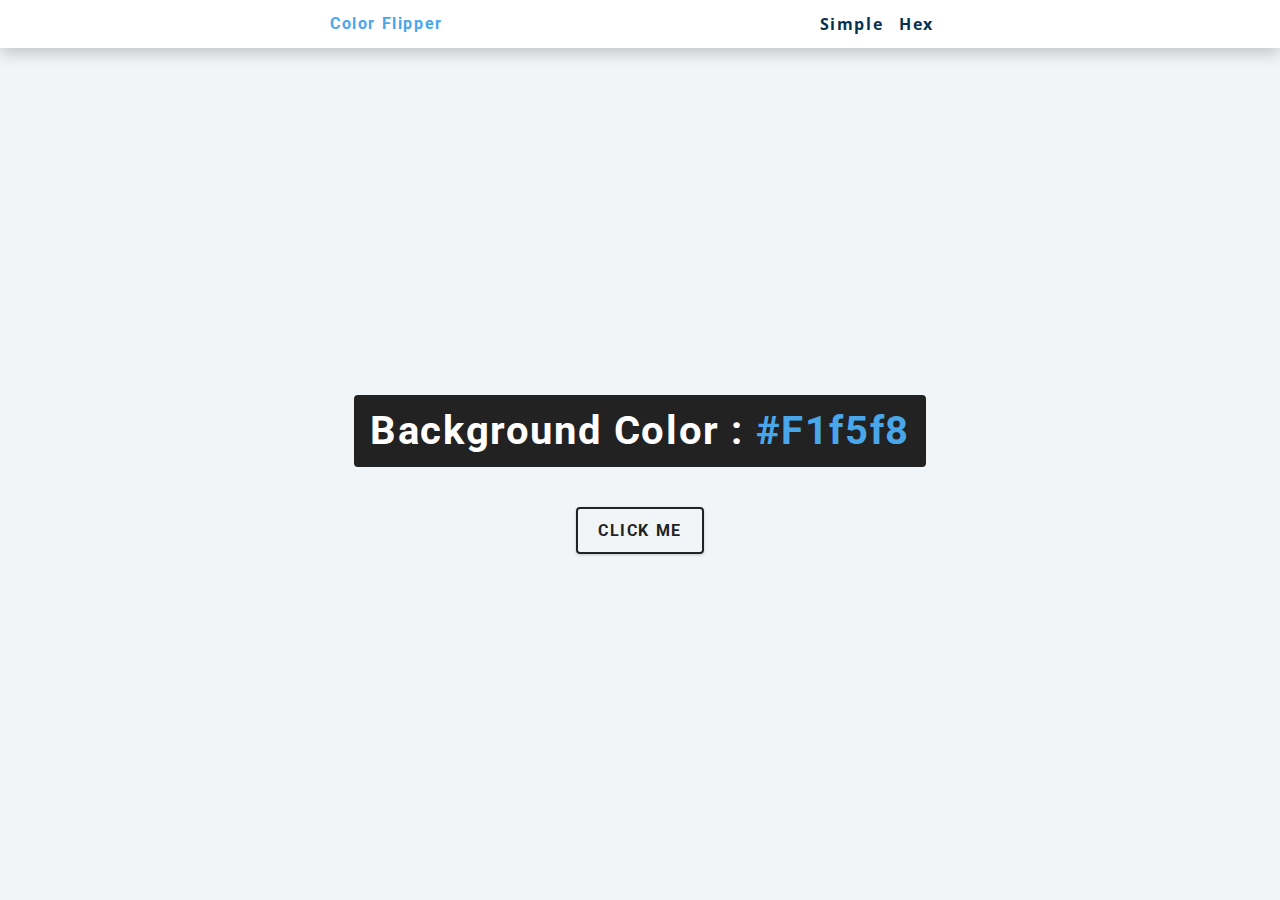
<file: 1-color_flipper/index.html>
<!DOCTYPE html>
<html lang="en">
  <head>
    <meta charset="UTF-8" />
    <meta name="viewport" content="width=device-width, initial-scale=1.0" />
    <title>Color Flipper || Simple</title>

    <!-- styles -->
    <link rel="stylesheet" href="styles.css" />
  </head>
  <body>
    <nav>
      <div class="nav-center">
        <h4>color flipper</h4>
        <ul class="nav-links">
          <li>
            <a href="index.html">simple</a>
          </li>
          <li>
            <a href="hex.html">hex</a>
          </li>
        </ul>
      </div>
    </nav>

    <main>
      <div class="container">
        <h2>
          background color :
          <span class="color"> #f1f5f8 </span>
        </h2>
        <button class="btn btn-hero" id="btn">click me</button>
      </div>
    </main>
    <!-- javascript -->
    <script src="app.js"></script>
  </body>
</html>
</file>
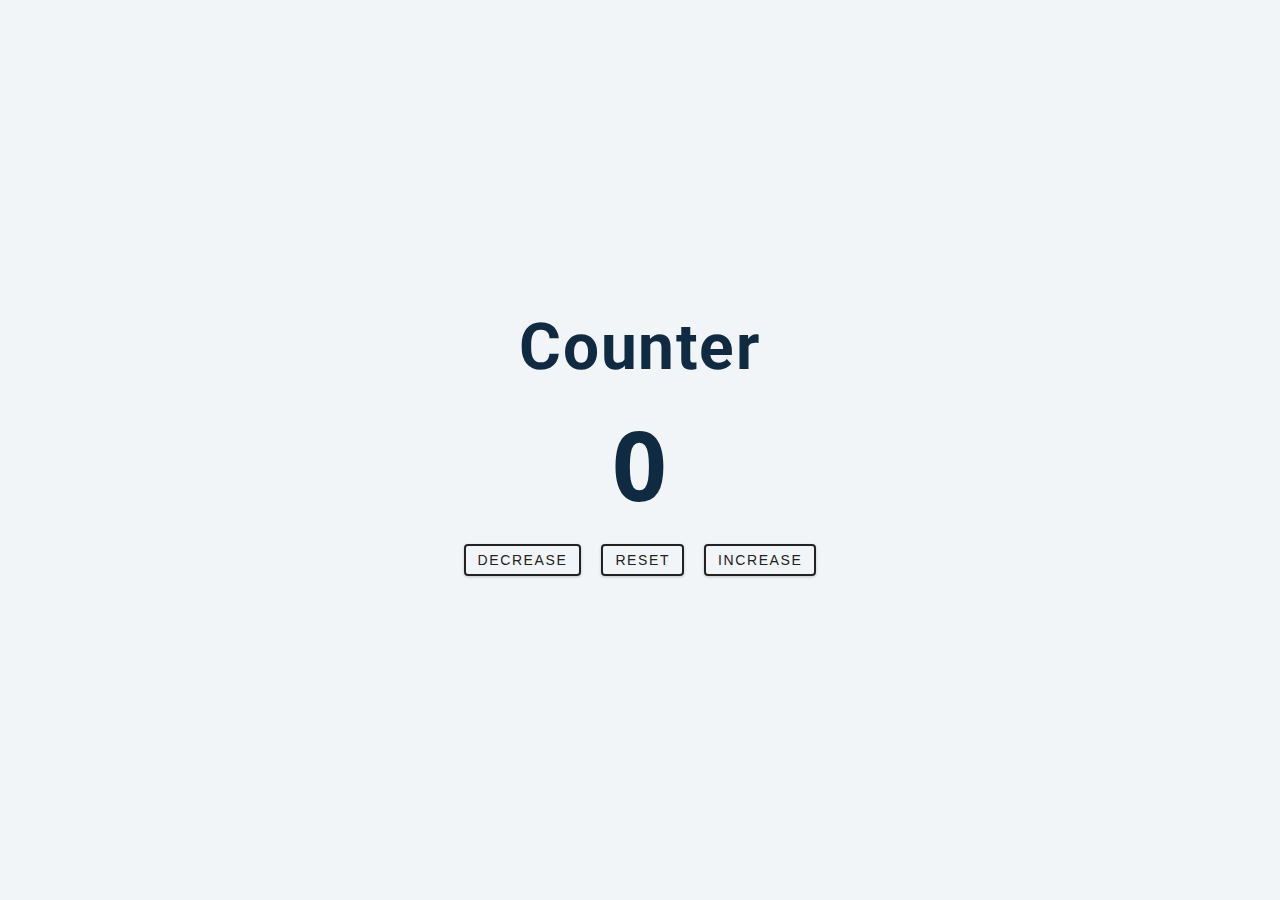
<file: 2-counter/index.html>
<!DOCTYPE html>
<html lang="en">
  <head>
    <meta charset="UTF-8" />
    <meta name="viewport" content="width=device-width, initial-scale=1.0" />
    <title>Counter</title>

    <!-- styles -->
    <link rel="stylesheet" href="styles.css" />
  </head>
  <body>
    <main>
      <div class="container">
        <h1>counter</h1>
        <span id="value">0</span>
        <div class="button-container">
          <button class="btn decrease">decrease</button>
          <button class="btn reset">reset</button>
          <button class="btn increase">increase</button>
        </div>
      </div>
    </main>
    <!-- javascript -->
    <script src="app.js"></script>
  </body>
</html>
</file>
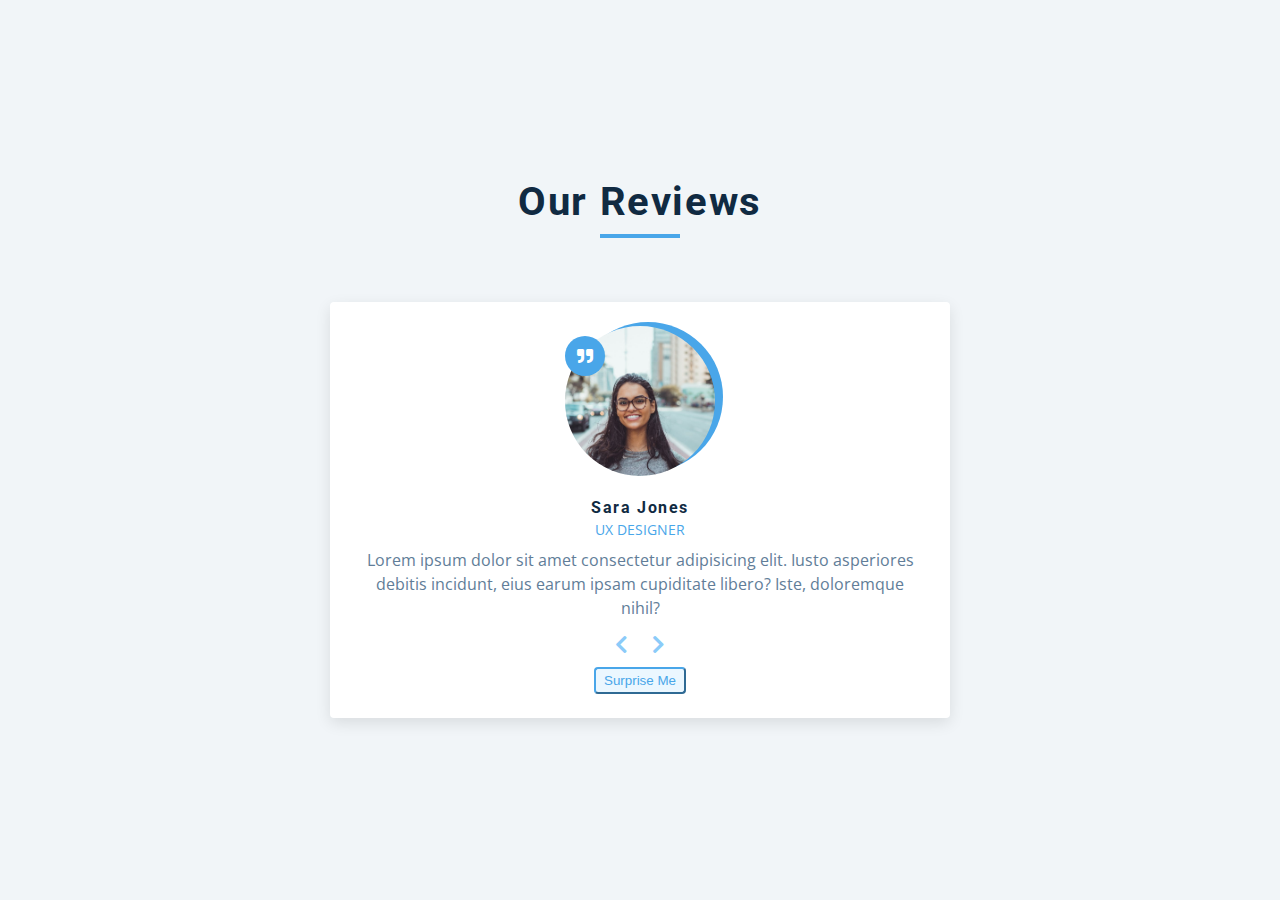
<file: 3-reviews/index.html>
<!DOCTYPE html>
<html lang="en">
  <head>
    <meta charset="UTF-8" />
    <meta name="viewport" content="width=device-width, initial-scale=1.0" />
    <title>Starter</title>
    <!-- font-awesome -->
    <link
      rel="stylesheet"
      href="https://cdnjs.cloudflare.com/ajax/libs/font-awesome/5.14.0/css/all.min.css"
    />

    <!-- styles -->
    <link rel="stylesheet" href="styles.css" />
  </head>
  <body>
    <main>
      <section class="container">
        <!-- title -->
        <div class="title">
          <h2>our reviews</h2>
          <div class="underline"></div>
        </div>
        <!-- review -->
        <article class="review">
          <div class="img-container">
            <img src="person-1.jpeg" id="person-img" alt="" />
          </div>
          <h4 id="author">sara jones</h4>
          <p id="job">ux designer</p>
          <p id="info">
            Lorem ipsum dolor sit amet consectetur adipisicing elit. Iusto
            asperiores debitis incidunt, eius earum ipsam cupiditate libero?
            Iste, doloremque nihil?
          </p>
          <!-- prev next buttons-->
          <div class="button-container">
            <button class="prev-btn">
              <i class="fas fa-chevron-left"></i>
            </button>
            <button class="next-btn">
              <i class="fas fa-chevron-right"></i>
            </button>
          </div>
          <!-- random button -->
          <button class="random-btn">surprise me</button>
        </article>
      </section>
    </main>
    <!-- javascript -->
    <script src="app.js"></script>
  </body>
</html>
</file>
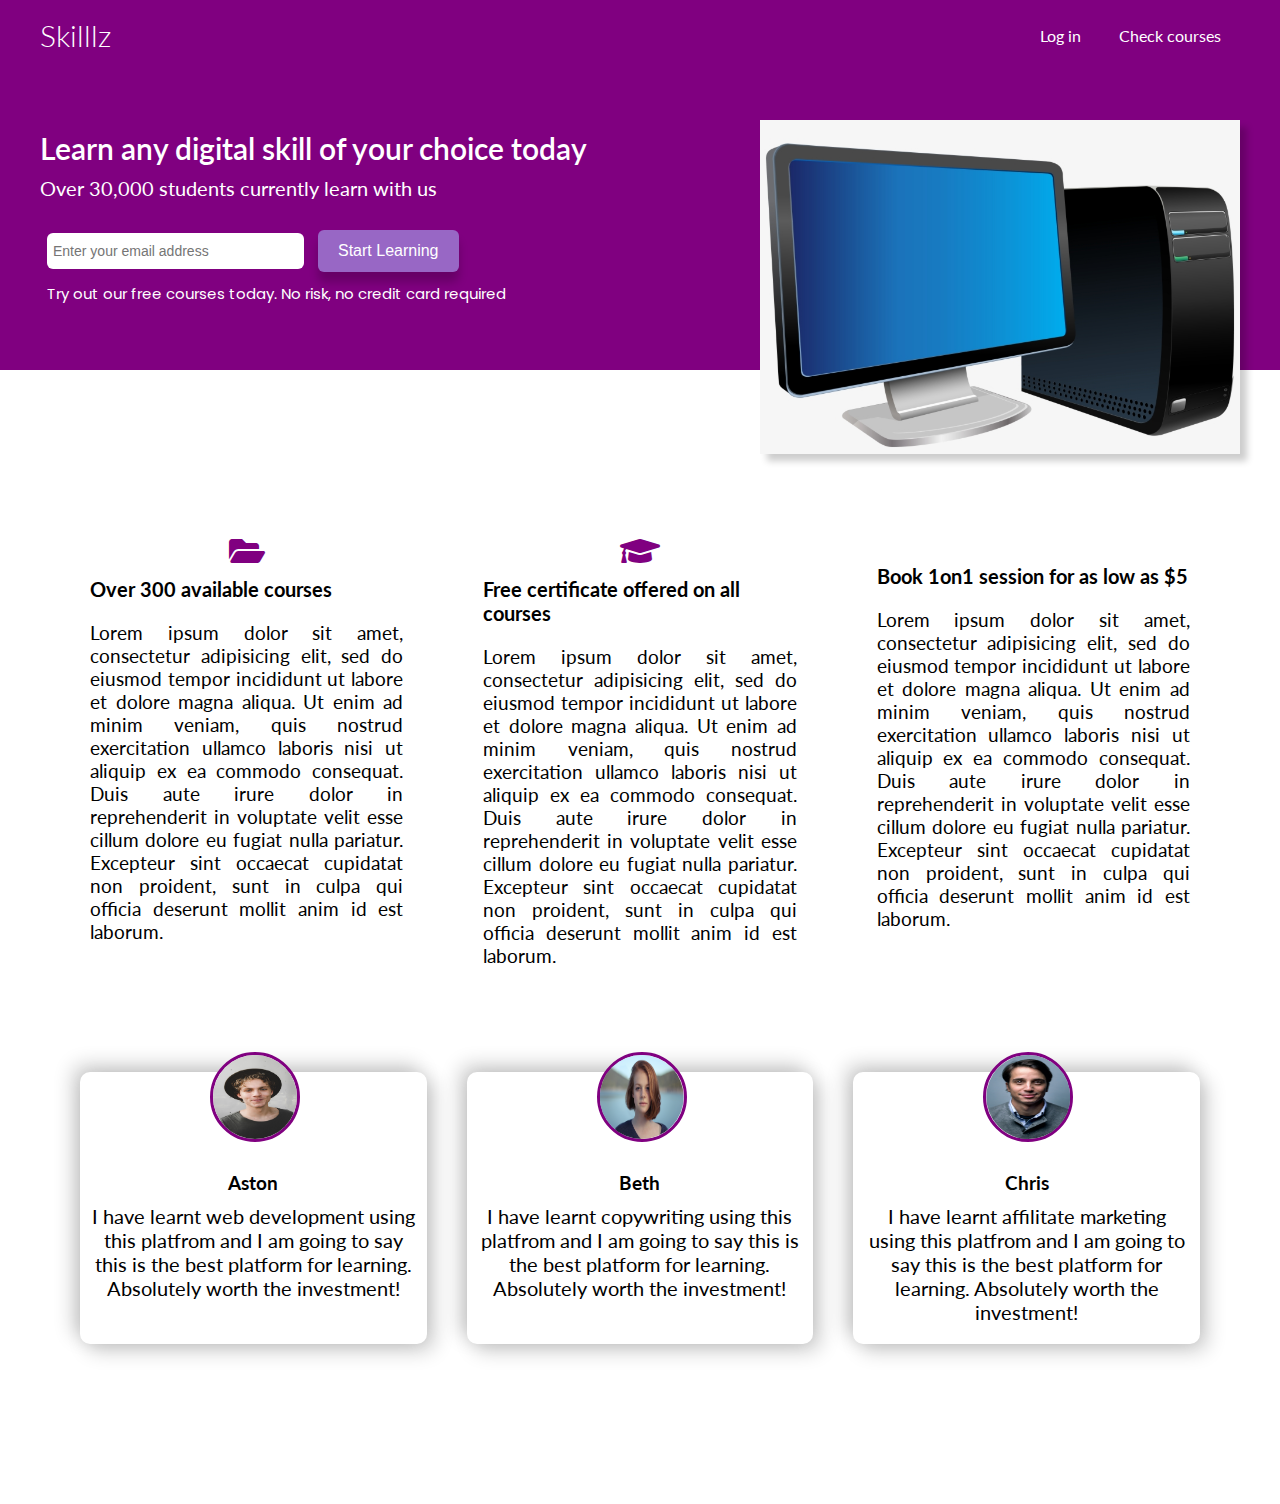
<file: 5-LandingPage_Grid_Flexbox/index.html>
<!DOCTYPE html>
<html lang="en">
  <head>
    <meta charset="UTF-8" />
    <meta name="viewport" content="width=device-width, initial-scale=1.0" />
    <meta http-equiv="X-UA-Compatible" content="ie=edge" />
    <title>Skilllz || Learn today</title>
    <link rel="stylesheet" href="./styles.css" />
    <link
      rel="stylesheet"
      href="https://cdnjs.cloudflare.com/ajax/libs/font-awesome/5.15.4/css/all.min.css"
      integrity="sha512-1ycn6IcaQQ40/MKBW2W4Rhis/DbILU74C1vSrLJxCq57o941Ym01SwNsOMqvEBFlcgUa6xLiPY/NS5R+E6ztJQ=="
      crossorigin="anonymous"
      referrerpolicy="no-referrer"
    />
  </head>
  <body>
    <!-- START NAVBAR -->
    <div class="navbar">
      <div class="container flex">
        <h1 class="logo">Skilllz</h1>
        <nav>
          <ul>
            <li class="nav"><a class="outline" href="">Log in</a></li>
            <li class="nav"><a href="" class="outline">Check courses</a></li>
          </ul>
        </nav>
      </div>
    </div>
    <!-- END NAVBAR -->

    <!-- START SHOWCASE -->
    <section class="showcase">
      <div class="container">
        <div class="grid">
          <div class="grid-item-1">
            <div class="showcase-text">
              <h1>Learn any digital skill of your choice today</h1>
              <p class="supporting-text">
                Over 30,000 students currently learn with us
              </p>
            </div>
            <div class="showcase-form">
              <form action="">
                <input type="email" placeholder="Enter your email address" />
                <input type="submit" class="btn" value="Start Learning" />
              </form>
              <p class="little-info">
                Try out our free courses today. No risk, no credit card required
              </p>
            </div>
          </div>

          <div class="grid-item-2">
            <div class="image">
              <img src="./images/transparent.png" alt="" />
            </div>
          </div>
        </div>
      </div>
    </section>
    <!-- END SHOWCASE -->

    <!-- START LOWER PAGE -->
    <div class="lower-container container">
      <section class="stats">
        <div class="flex">
          <div class="stat">
            <i class="fa fa-folder-open fa-2x" aria-hidden="true"></i>
            <h3 class="title">Over 300 available courses</h3>
            <p class="text">
              Lorem ipsum dolor sit amet, consectetur adipisicing elit, sed do
              eiusmod tempor incididunt ut labore et dolore magna aliqua. Ut
              enim ad minim veniam, quis nostrud exercitation ullamco laboris
              nisi ut aliquip ex ea commodo consequat. Duis aute irure dolor in
              reprehenderit in voluptate velit esse cillum dolore eu fugiat
              nulla pariatur. Excepteur sint occaecat cupidatat non proident,
              sunt in culpa qui officia deserunt mollit anim id est laborum.
            </p>
          </div>
          <div class="stat">
            <i class="fa fa-graduation-cap fa-2x" aria-hidden="true"></i>
            <h3 class="title">Free certificate offered on all courses</h3>
            <p class="text">
              Lorem ipsum dolor sit amet, consectetur adipisicing elit, sed do
              eiusmod tempor incididunt ut labore et dolore magna aliqua. Ut
              enim ad minim veniam, quis nostrud exercitation ullamco laboris
              nisi ut aliquip ex ea commodo consequat. Duis aute irure dolor in
              reprehenderit in voluptate velit esse cillum dolore eu fugiat
              nulla pariatur. Excepteur sint occaecat cupidatat non proident,
              sunt in culpa qui officia deserunt mollit anim id est laborum.
            </p>
          </div>
          <div class="stat">
            <i class="fa fa-credit-card-alt fa-2x" aria-hidden="true"></i>
            <h3 class="title">Book 1on1 session for as low as $5</h3>
            <p class="text">
              Lorem ipsum dolor sit amet, consectetur adipisicing elit, sed do
              eiusmod tempor incididunt ut labore et dolore magna aliqua. Ut
              enim ad minim veniam, quis nostrud exercitation ullamco laboris
              nisi ut aliquip ex ea commodo consequat. Duis aute irure dolor in
              reprehenderit in voluptate velit esse cillum dolore eu fugiat
              nulla pariatur. Excepteur sint occaecat cupidatat non proident,
              sunt in culpa qui officia deserunt mollit anim id est laborum.
            </p>
          </div>
        </div>
      </section>
      <!-- END LOWER PAGE -->

      <!-- START TESTIMONIALS -->
      <section class="testimonials">
        <div class="container">
          <div class="testimonial grid-3">
            <div class="card">
              <div class="circle">
                <img src="./images/4.jpg" alt="" />
              </div>
              <h3>Aston</h3>
              <p>
                I have learnt web development using this platfrom and I am going
                to say this is the best platform for learning. Absolutely worth
                the investment!
              </p>
            </div>
            <div class="card">
              <div class="circle">
                <img src="./images/5.jpg" alt="" />
              </div>
              <h3>Beth</h3>
              <p>
                I have learnt copywriting using this platfrom and I am going to
                say this is the best platform for learning. Absolutely worth the
                investment!
              </p>
            </div>
            <div class="card">
              <div class="circle">
                <img src="./images/6.jpg" alt="" />
              </div>
              <h3>Chris</h3>
              <p>
                I have learnt affilitate marketing using this platfrom and I am
                going to say this is the best platform for learning. Absolutely
                worth the investment!
              </p>
            </div>
          </div>
        </div>
      </section>
      <!-- END TESTIMONIALS -->
    </div>
  </body>
</html>
</file>
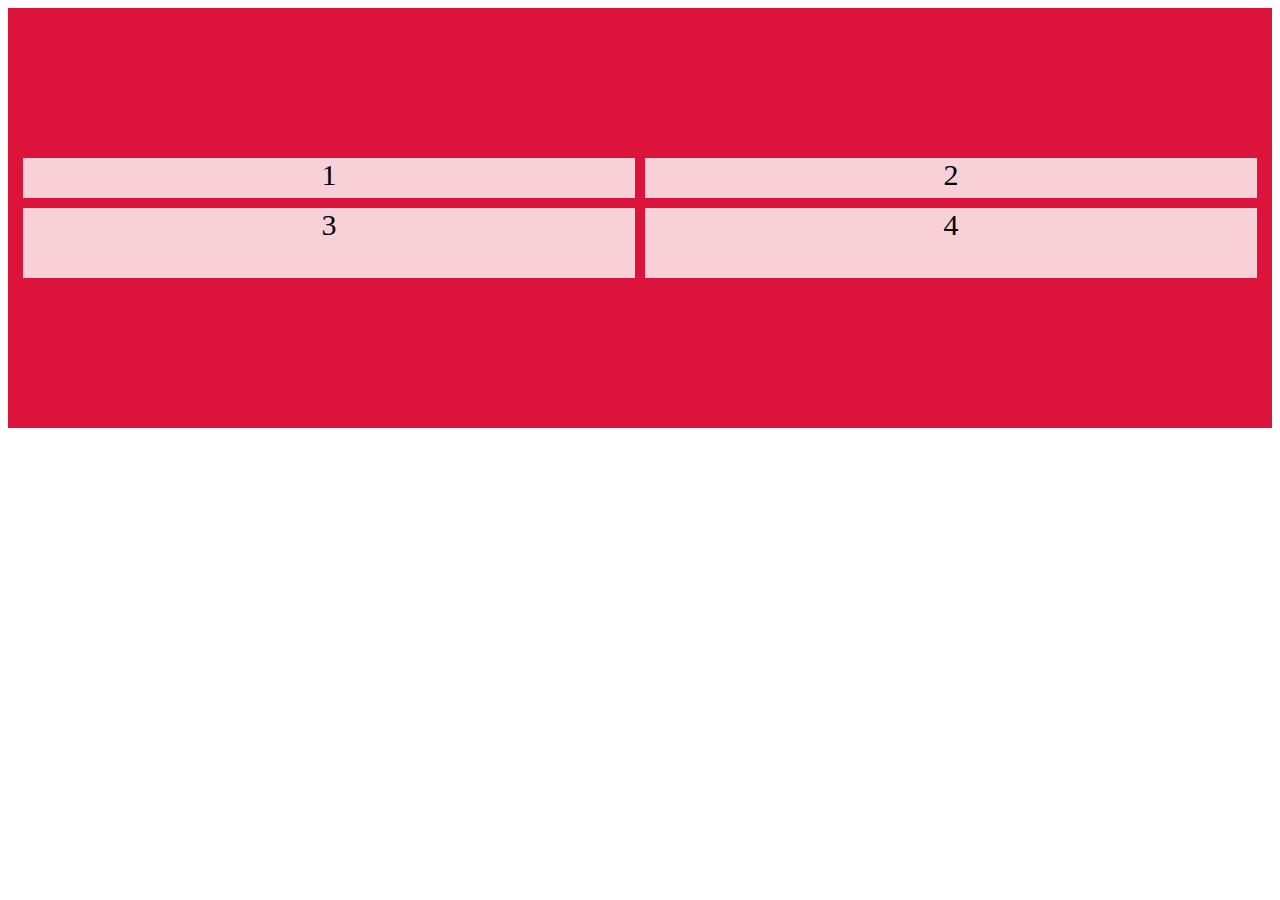
<file: css-grid/index.html>
<!DOCTYPE html>
<html lang="en">
<head>
  <meta charset="UTF-8">
  <meta http-equiv="X-UA-Compatible" content="IE=edge">
  <meta name="viewport" content="width=device-width, initial-scale=1.0">
  <title>CSS Grid</title>
  <link rel="stylesheet" href="styles.css">
</head>
<body>
  <div class="container">
    <div class="child">1</div>
    <div class="child">2</div>
    <div class="child">3</div>
    <div class="child">4</div>
  </div>
</body>
</html>
</file>
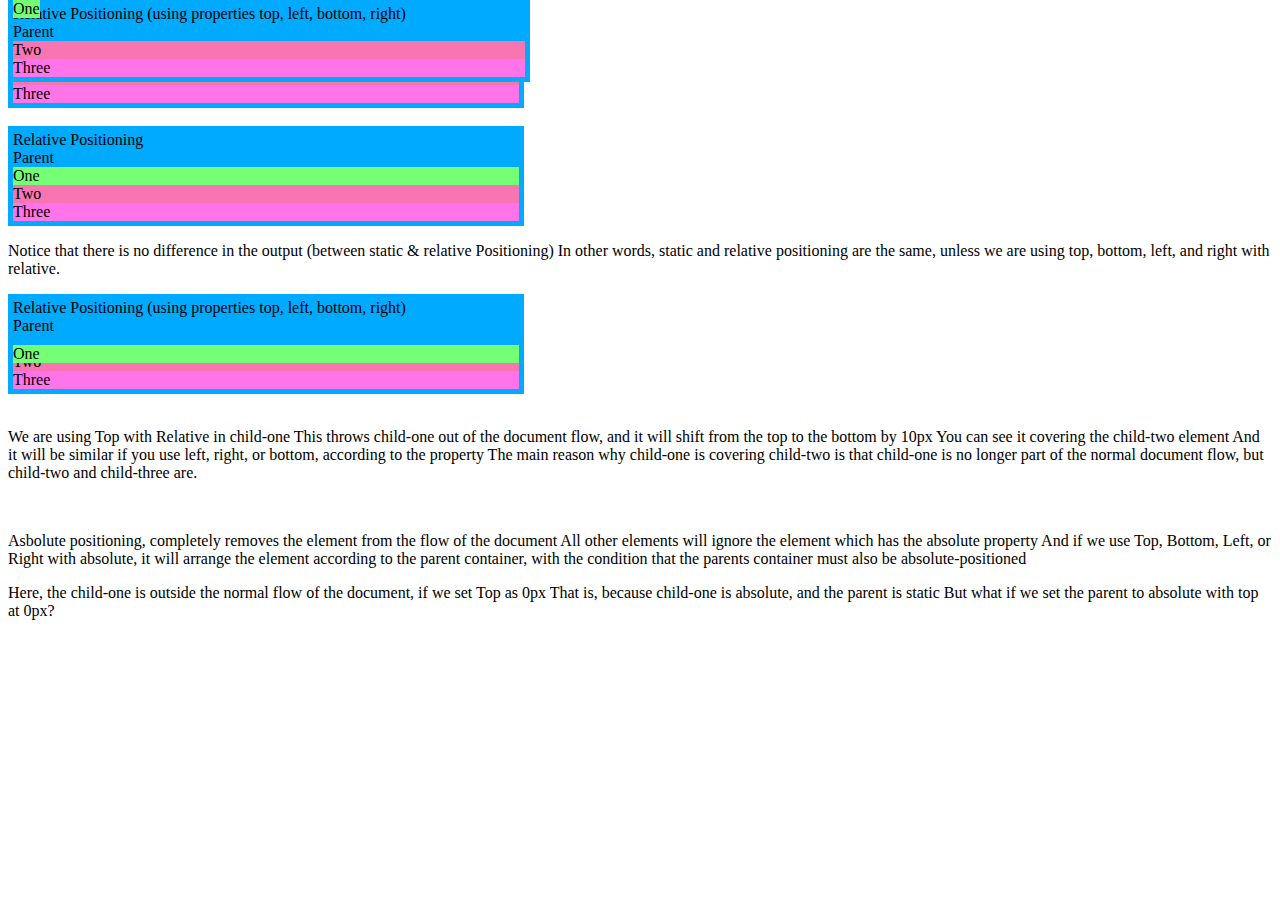
<file: flexbox/index.html>
<!DOCTYPE html>
<html lang="en">
<head>
  <meta charset="UTF-8">
  <meta http-equiv="X-UA-Compatible" content="IE=edge">
  <meta name="viewport" content="width=device-width, initial-scale=1.0">
  <title>FlexBox</title>
  <link rel="stylesheet" href="styles.css">
</head>
<body>
  <div class="parent">
    Static Positioning <br>
    Parent
    <div class="child-one">One</div>
    <div class="child-two">Two</div>
    <div class="child-three">Three</div>
  </div>
  <br>
  <div class="rparent">
    Relative Positioning <br>
    Parent
    <div class="rchild-one">One</div>
    <div class="rchild-two">Two</div>
    <div class="rchild-three">Three</div>
  </div>
  <p>
    Notice that there is no difference in the output (between static & relative Positioning)
    In other words, static and relative positioning are the same, unless we are using top, bottom, left, and right with relative.
  </p>
  <div class="r2parent">
    Relative Positioning (using properties top, left, bottom, right) <br>
    Parent
    <div class="r2child-one">One</div>
    <div class="r2child-two">Two</div>
    <div class="r2child-three">Three</div>
  </div>
  <br>
  <p>
    We are using Top with Relative in child-one
    This throws child-one out of the document flow, and it will shift from the top
    to the bottom by 10px
    You can see it covering the child-two element
    And it will be similar if you use left, right, or bottom, according to the property
    The main reason why child-one is covering child-two is that child-one is no longer part of the normal document flow, but child-two and child-three are.
  </p>
  <br>
  <p>
    Asbolute positioning, completely removes the element from the flow of the document
    All other elements will ignore the element which has the absolute property

    And if we use Top, Bottom, Left, or Right with absolute, it will arrange the element according to the parent container, with the condition that the parents container must also be absolute-positioned
  </p>
  <div class="aparent">
    Relative Positioning (using properties top, left, bottom, right) <br>
    Parent
    <div class="achild-one">One</div>
    <div class="achild-two">Two</div>
    <div class="achild-three">Three</div>
  </div>
  <p>
    Here, the child-one is outside the normal flow of the document, if we set Top as 0px

    That is, because child-one is absolute, and the parent is static

    But what if we set the parent to absolute with top at 0px?
  </p>
  <br>
</body>
</html>
</file>
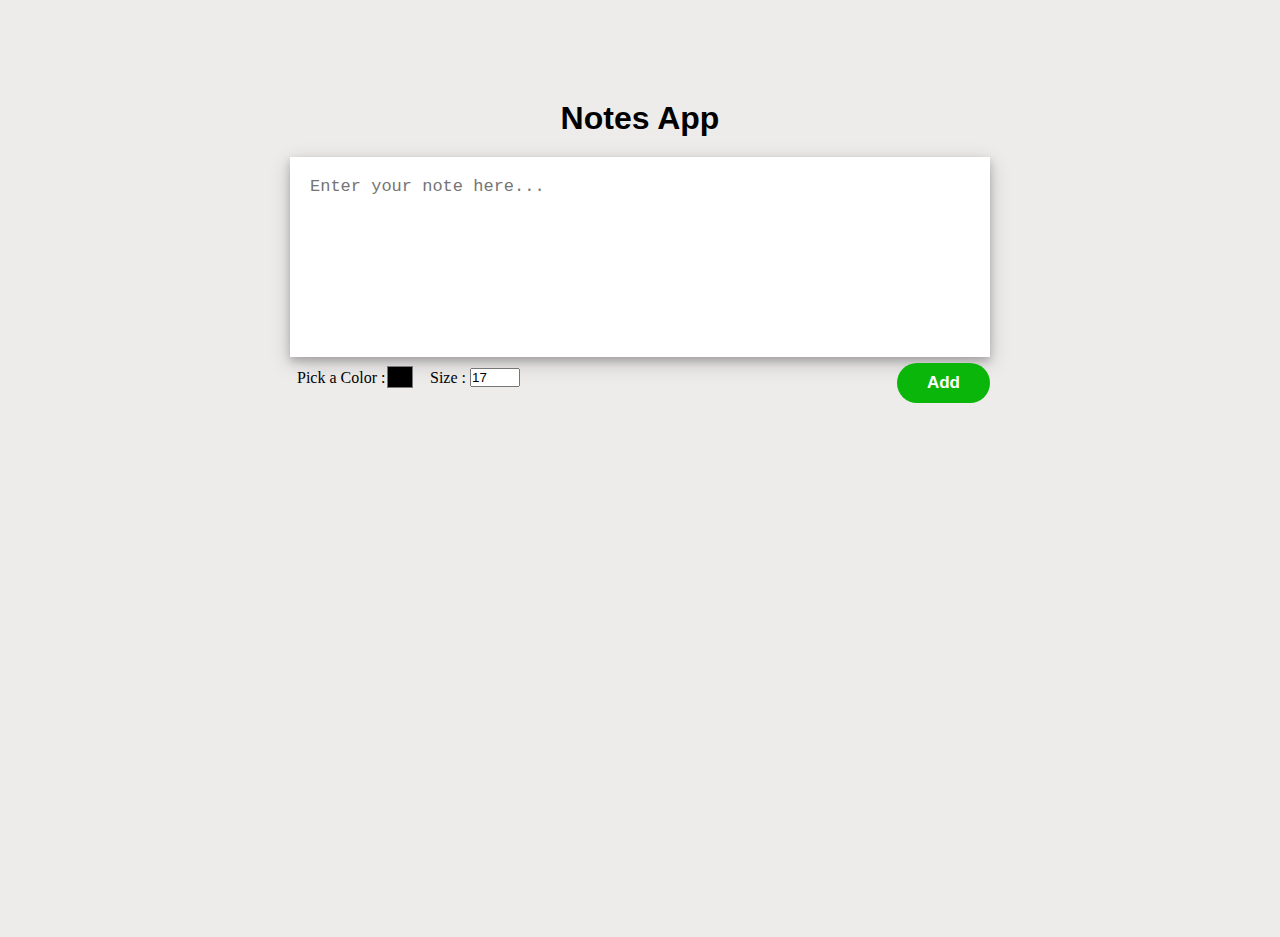
<file: notes-app/index.html>
<!DOCTYPE html>
<html lang="en">
  <head>
    <meta charset="UTF-8" />
    <meta name="viewport" content="width=device-width, initial-scale=1.0" />
    <title>Notes App</title>
    <link rel="stylesheet" href="style.css" />
    <script src="app.js" defer></script>
  </head>
  <body>
    <div class="container">
      <h1>Notes App</h1>

      <div class="text-area">
        <textarea placeholder="Enter your note here..."></textarea>

        <div class="color">
          <!-- simply a label that displays text -->
          <label for="color">Pick a Color : </label>
          <!-- input tag will allow the user to pick the color -->
          <input type="color" id="color" name="color" value="#000" />
          <!-- simply a label that displays text -->
          <label id="sizelabel" for="size">Size : </label>
          <!-- input tag will allow the user to adjust font size -->
          <input type="number" value="17" id="size" />
        </div>

        <!-- This button will add a note and start a fresh note -->
        <!-- we are going to target this button and add the functionality -->
        <button id="add">Add</button>
      </div>
      <div class="notes"></div>
    </div>
  </body>
</html>
</file>
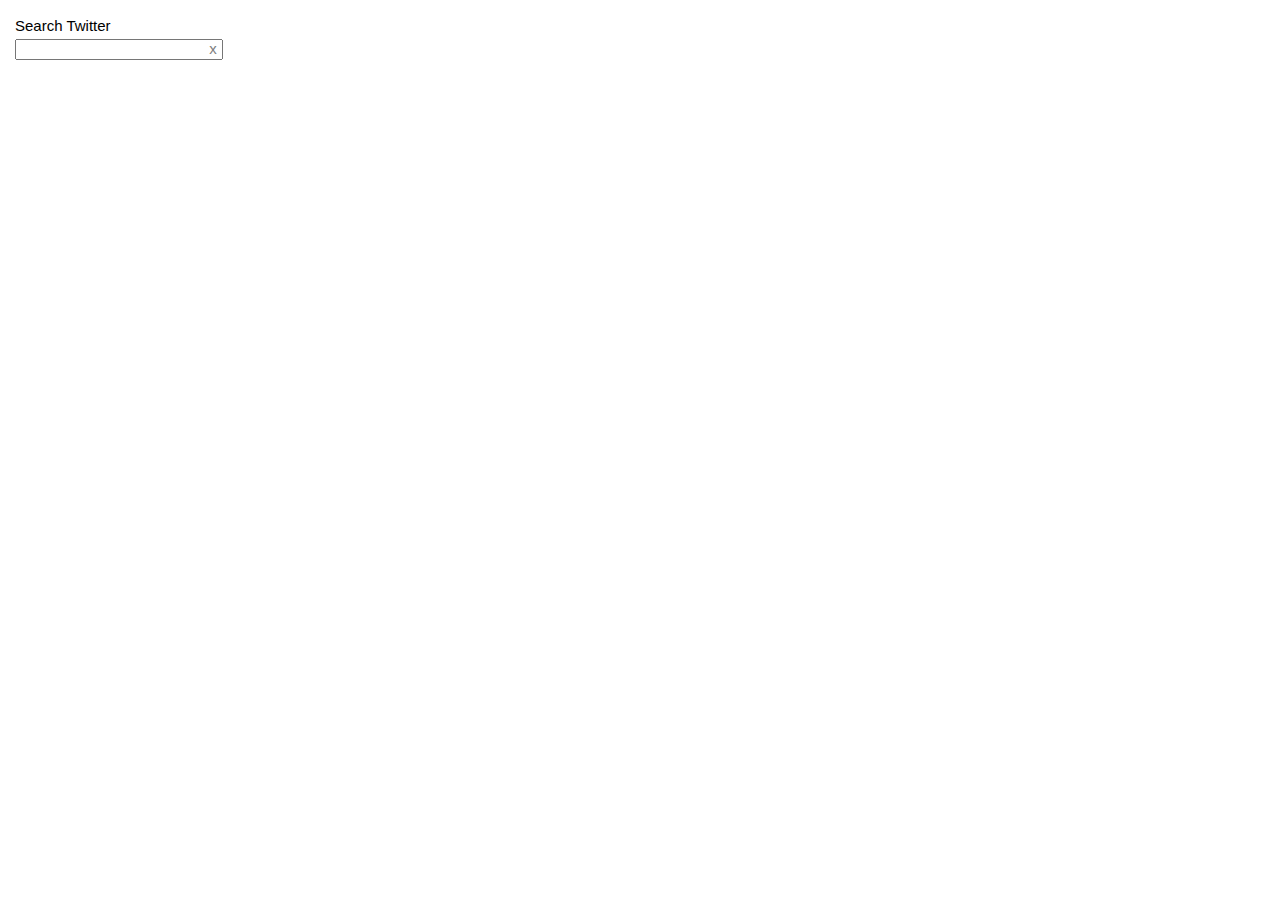
<file: search-field/index.html>
<!DOCTYPE html>
<html>
  <head>
    <meta charset="utf-8" />
    <meta http-equiv="X-UA-Compatible" content="IE=edge" />
    <title></title>
    <meta name="description" content="" />
    <meta name="viewport" content="width=device-width, initial-scale=1" />
    <link rel="stylesheet" href="style.css" />
  </head>
  <body>
    <div class="container">
      <div>Search Twitter</div>
      <input type="text" id="typeahead" />
      <span id="clear">x</span>
      <div id="typeahead-results" class="hidden"></div>
    </div>
    <script src="app.js" async defer></script>
  </body>
</html>
</file>
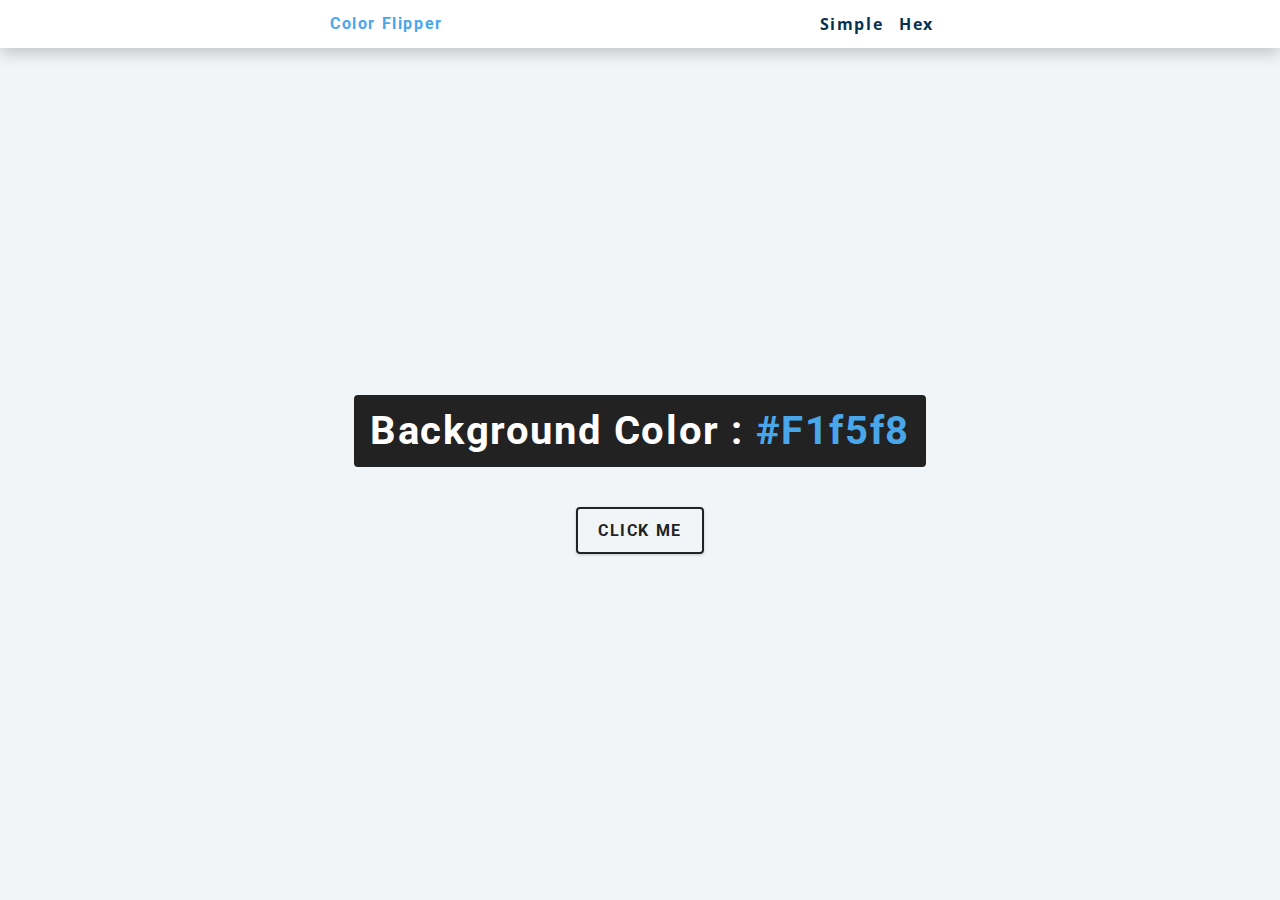
<file: 1-color_flipper/hex.html>
<!DOCTYPE html>
<html lang="en">
  <head>
    <meta charset="UTF-8" />
    <meta name="viewport" content="width=device-width, initial-scale=1.0" />
    <title>Color Flipper || Simple</title>

    <!-- styles -->
    <link rel="stylesheet" href="styles.css" />
  </head>

  <body>
    <nav>
      <div class="nav-center">
        <h4>color flipper</h4>
        <ul class="nav-links">
          <li><a href="index.html">simple</a></li>
          <li><a href="hex.html">hex</a></li>
        </ul>
      </div>
    </nav>
    <main>
      <div class="container">
        <h2>background color : <span class="color">#f1f5f8</span></h2>
        <button class="btn btn-hero" id="btn">click me</button>
      </div>
    </main>
    <!-- javascript -->
    <script src="hex.js"></script>
  </body>
</html>
</file>
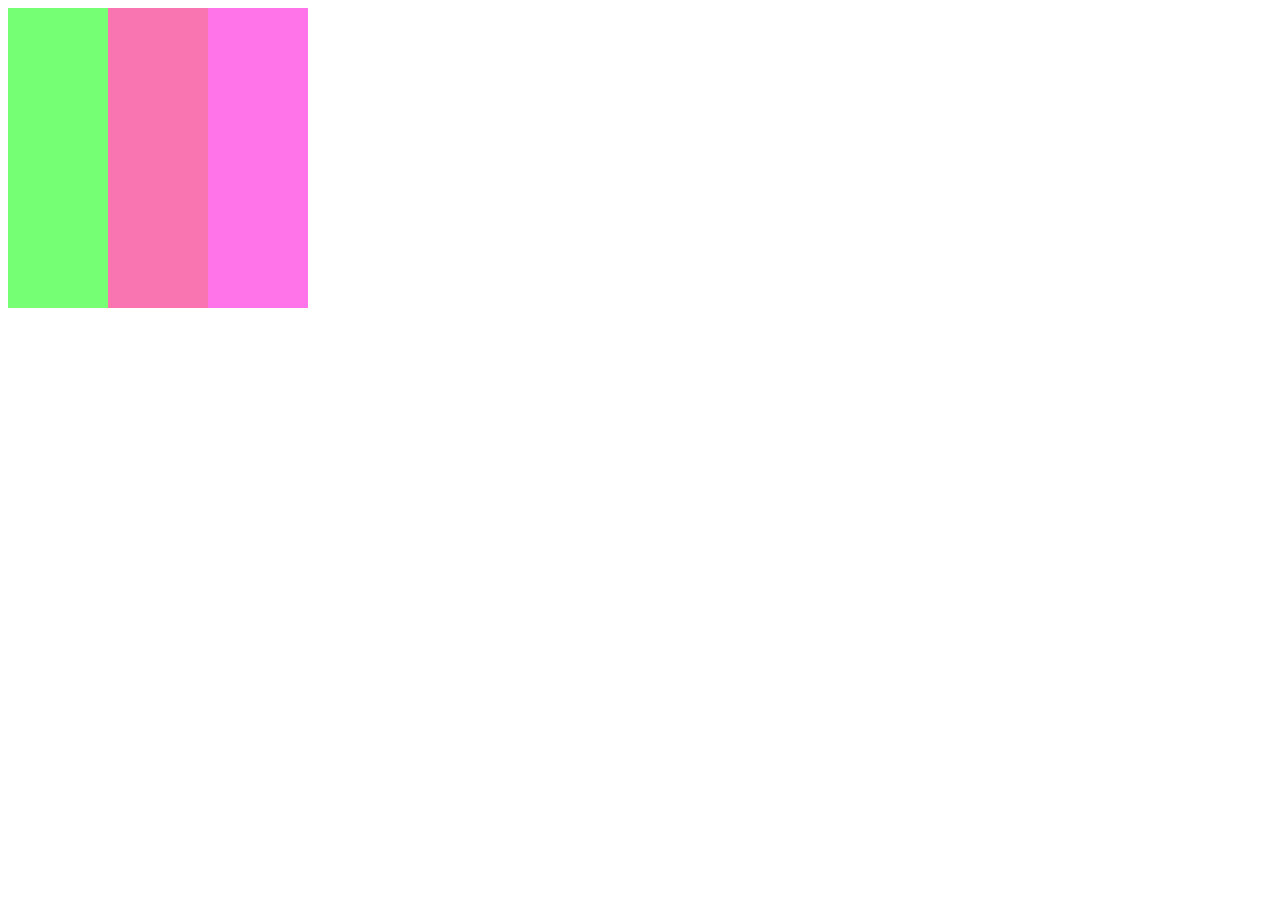
<file: flexbox/app.html>
<!DOCTYPE html>
<html lang="en">
<head>
  <meta charset="UTF-8">
  <meta http-equiv="X-UA-Compatible" content="IE=edge">
  <meta name="viewport" content="width=device-width, initial-scale=1.0">
  <title>Flexbox</title>
  <link rel="stylesheet" href="app.css">
</head>
<body>
  <div class="parent">
    <div class="childone"></div>
    <div class="childtwo"></div>
    <div class="childthree"></div>
  </div>
</body>
</html>
</file>
<file: 1-color_flipper/styles.css>
/*
=============== 
Fonts
===============
*/
@import url("https://fonts.googleapis.com/css?family=Open+Sans|Roboto:400,700&display=swap");

/*
=============== 
Variables
===============
*/

:root {
  /* dark shades of primary color*/
  --clr-primary-1: hsl(205, 86%, 17%);
  --clr-primary-2: hsl(205, 77%, 27%);
  --clr-primary-3: hsl(205, 72%, 37%);
  --clr-primary-4: hsl(205, 63%, 48%);
  /* primary/main color */
  --clr-primary-5: hsl(205, 78%, 60%);
  /* lighter shades of primary color */
  --clr-primary-6: hsl(205, 89%, 70%);
  --clr-primary-7: hsl(205, 90%, 76%);
  --clr-primary-8: hsl(205, 86%, 81%);
  --clr-primary-9: hsl(205, 90%, 88%);
  --clr-primary-10: hsl(205, 100%, 96%);
  /* darkest grey - used for headings */
  --clr-grey-1: hsl(209, 61%, 16%);
  --clr-grey-2: hsl(211, 39%, 23%);
  --clr-grey-3: hsl(209, 34%, 30%);
  --clr-grey-4: hsl(209, 28%, 39%);
  /* grey used for paragraphs */
  --clr-grey-5: hsl(210, 22%, 49%);
  --clr-grey-6: hsl(209, 23%, 60%);
  --clr-grey-7: hsl(211, 27%, 70%);
  --clr-grey-8: hsl(210, 31%, 80%);
  --clr-grey-9: hsl(212, 33%, 89%);
  --clr-grey-10: hsl(210, 36%, 96%);
  --clr-white: #fff;
  --clr-red-dark: hsl(360, 67%, 44%);
  --clr-red-light: hsl(360, 71%, 66%);
  --clr-green-dark: hsl(125, 67%, 44%);
  --clr-green-light: hsl(125, 71%, 66%);
  --clr-black: #222;
  --ff-primary: "Roboto", sans-serif;
  --ff-secondary: "Open Sans", sans-serif;
  --transition: all 0.3s linear;
  --spacing: 0.1rem;
  --radius: 0.25rem;
  --light-shadow: 0 5px 15px rgba(0, 0, 0, 0.1);
  --dark-shadow: 0 5px 15px rgba(0, 0, 0, 0.2);
  --max-width: 1170px;
  --fixed-width: 620px;
}
/*
=============== 
Global Styles
===============
*/

*,
::after,
::before {
  margin: 0;
  padding: 0;
  box-sizing: border-box;
}
body {
  font-family: var(--ff-secondary);
  background: var(--clr-grey-10);
  color: var(--clr-grey-1);
  line-height: 1.5;
  font-size: 0.875rem;
}
ul {
  list-style-type: none;
}
a {
  text-decoration: none;
}
h1,
h2,
h3,
h4 {
  letter-spacing: var(--spacing);
  text-transform: capitalize;
  line-height: 1.25;
  margin-bottom: 0.75rem;
  font-family: var(--ff-primary);
}
h1 {
  font-size: 3rem;
}
h2 {
  font-size: 2rem;
}
h3 {
  font-size: 1.25rem;
}
h4 {
  font-size: 0.875rem;
}
p {
  margin-bottom: 1.25rem;
  color: var(--clr-grey-5);
}
@media screen and (min-width: 800px) {
  h1 {
    font-size: 4rem;
  }
  h2 {
    font-size: 2.5rem;
  }
  h3 {
    font-size: 1.75rem;
  }
  h4 {
    font-size: 1rem;
  }
  body {
    font-size: 1rem;
  }
  h1,
  h2,
  h3,
  h4 {
    line-height: 1;
  }
}
/*  global classes */

/* section */
.section {
  padding: 5rem 0;
}

.section-center {
  width: 90vw;
  margin: 0 auto;
  max-width: 1170px;
}
@media screen and (min-width: 992px) {
  .section-center {
    width: 95vw;
  }
}
main {
  min-height: 100vh;
  display: grid;
  place-items: center;
}

/*
=============== 
Nav
===============
*/
nav {
  background: var(--clr-white);
  height: 3rem;
  display: grid;
  align-items: center;
  box-shadow: var(--dark-shadow);
}
.nav-center {
  width: 90vw;
  max-width: var(--fixed-width);
  margin: 0 auto;
  display: flex;
  align-items: center;
  justify-content: space-between;
}
.nav-center h4 {
  margin-bottom: 0;
  color: var(--clr-primary-5);
}
.nav-links {
  display: flex;
}
nav a {
  text-transform: capitalize;
  font-weight: 700;
  font-size: 1rem;
  color: var(--clr-primary-1);
  letter-spacing: var(--spacing);
  margin-right: 1rem;
}
nav a:hover {
  color: var(--clr-primary-5);
}
/*
=============== 
Container
===============
*/
main {
  min-height: calc(100vh - 3rem);
  display: grid;
  place-items: center;
}
.container {
  text-align: center;
}
.container h2 {
  background: var(--clr-black);
  color: var(--clr-white);
  padding: 1rem;
  border-radius: var(--radius);
  margin-bottom: 2.5rem;
}
.color {
  color: var(--clr-primary-5);
}
.btn-hero {
  font-family: var(--ff-primary);
  text-transform: uppercase;
  background: transparent;
  color: var(--clr-black);
  letter-spacing: var(--spacing);
  display: inline-block;
  font-weight: 700;
  transition: var(--transition);
  border: 2px solid var(--clr-black);
  cursor: pointer;
  box-shadow: 0 1px 3px rgba(0, 0, 0, 0.2);
  border-radius: var(--radius);
  font-size: 1rem;
  padding: 0.75rem 1.25rem;
}
.btn-hero:hover {
  color: var(--clr-white);
  background: var(--clr-black);
}
</file>
<file: 2-counter/styles.css>
/*
=============== 
Fonts
===============
*/
@import url("https://fonts.googleapis.com/css?family=Open+Sans|Roboto:400,700&display=swap");

/*
=============== 
Variables
===============
*/

:root {
  /* dark shades of primary color*/
  --clr-primary-1: hsl(205, 86%, 17%);
  --clr-primary-2: hsl(205, 77%, 27%);
  --clr-primary-3: hsl(205, 72%, 37%);
  --clr-primary-4: hsl(205, 63%, 48%);
  /* primary/main color */
  --clr-primary-5: hsl(205, 78%, 60%);
  /* lighter shades of primary color */
  --clr-primary-6: hsl(205, 89%, 70%);
  --clr-primary-7: hsl(205, 90%, 76%);
  --clr-primary-8: hsl(205, 86%, 81%);
  --clr-primary-9: hsl(205, 90%, 88%);
  --clr-primary-10: hsl(205, 100%, 96%);
  /* darkest grey - used for headings */
  --clr-grey-1: hsl(209, 61%, 16%);
  --clr-grey-2: hsl(211, 39%, 23%);
  --clr-grey-3: hsl(209, 34%, 30%);
  --clr-grey-4: hsl(209, 28%, 39%);
  /* grey used for paragraphs */
  --clr-grey-5: hsl(210, 22%, 49%);
  --clr-grey-6: hsl(209, 23%, 60%);
  --clr-grey-7: hsl(211, 27%, 70%);
  --clr-grey-8: hsl(210, 31%, 80%);
  --clr-grey-9: hsl(212, 33%, 89%);
  --clr-grey-10: hsl(210, 36%, 96%);
  --clr-white: #fff;
  --clr-red-dark: hsl(360, 67%, 44%);
  --clr-red-light: hsl(360, 71%, 66%);
  --clr-green-dark: hsl(125, 67%, 44%);
  --clr-green-light: hsl(125, 71%, 66%);
  --clr-black: #222;
  --ff-primary: "Roboto", sans-serif;
  --ff-secondary: "Open Sans", sans-serif;
  --transition: all 0.3s linear;
  --spacing: 0.1rem;
  --radius: 0.25rem;
  --light-shadow: 0 5px 15px rgba(0, 0, 0, 0.1);
  --dark-shadow: 0 5px 15px rgba(0, 0, 0, 0.2);
  --max-width: 1170px;
  --fixed-width: 620px;
}
/*
=============== 
Global Styles
===============
*/

*,
::after,
::before {
  margin: 0;
  padding: 0;
  box-sizing: border-box;
}
body {
  font-family: var(--ff-secondary);
  background: var(--clr-grey-10);
  color: var(--clr-grey-1);
  line-height: 1.5;
  font-size: 0.875rem;
}
ul {
  list-style-type: none;
}
a {
  text-decoration: none;
}
h1,
h2,
h3,
h4 {
  letter-spacing: var(--spacing);
  text-transform: capitalize;
  line-height: 1.25;
  margin-bottom: 0.75rem;
  font-family: var(--ff-primary);
}
h1 {
  font-size: 3rem;
}
h2 {
  font-size: 2rem;
}
h3 {
  font-size: 1.25rem;
}
h4 {
  font-size: 0.875rem;
}
p {
  margin-bottom: 1.25rem;
  color: var(--clr-grey-5);
}
@media screen and (min-width: 800px) {
  h1 {
    font-size: 4rem;
  }
  h2 {
    font-size: 2.5rem;
  }
  h3 {
    font-size: 1.75rem;
  }
  h4 {
    font-size: 1rem;
  }
  body {
    font-size: 1rem;
  }
  h1,
  h2,
  h3,
  h4 {
    line-height: 1;
  }
}
/*  global classes */

/* section */
.section {
  padding: 5rem 0;
}

.section-center {
  width: 90vw;
  margin: 0 auto;
  max-width: 1170px;
}
@media screen and (min-width: 992px) {
  .section-center {
    width: 95vw;
  }
}
main {
  min-height: 100vh;
  display: grid;
  place-items: center;
}

/*
=============== 
Counter
===============
*/

main {
  min-height: 100vh;
  display: grid;
  place-items: center;
}
.container {
  text-align: center;
}
#value {
  font-size: 6rem;
  font-weight: bold;
}
.btn {
  text-transform: uppercase;
  background: transparent;
  color: var(--clr-black);
  padding: 0.375rem 0.75rem;
  letter-spacing: var(--spacing);
  display: inline-block;
  transition: var(--transition);
  font-size: 0.875rem;
  border: 2px solid var(--clr-black);
  cursor: pointer;
  box-shadow: 0 1px 3px rgba(0, 0, 0, 0.2);
  border-radius: var(--radius);
  margin: 0.5rem;
}
.btn:hover {
  color: var(--clr-white);
  background: var(--clr-black);
}
</file>
<file: 3-reviews/styles.css>
/*
=============== 
Fonts
===============
*/
@import url("https://fonts.googleapis.com/css?family=Open+Sans|Roboto:400,700&display=swap");

/*
=============== 
Variables
===============
*/

:root {
  /* dark shades of primary color*/
  --clr-primary-1: hsl(205, 86%, 17%);
  --clr-primary-2: hsl(205, 77%, 27%);
  --clr-primary-3: hsl(205, 72%, 37%);
  --clr-primary-4: hsl(205, 63%, 48%);
  /* primary/main color */
  --clr-primary-5: hsl(205, 78%, 60%);
  /* lighter shades of primary color */
  --clr-primary-6: hsl(205, 89%, 70%);
  --clr-primary-7: hsl(205, 90%, 76%);
  --clr-primary-8: hsl(205, 86%, 81%);
  --clr-primary-9: hsl(205, 90%, 88%);
  --clr-primary-10: hsl(205, 100%, 96%);
  /* darkest grey - used for headings */
  --clr-grey-1: hsl(209, 61%, 16%);
  --clr-grey-2: hsl(211, 39%, 23%);
  --clr-grey-3: hsl(209, 34%, 30%);
  --clr-grey-4: hsl(209, 28%, 39%);
  /* grey used for paragraphs */
  --clr-grey-5: hsl(210, 22%, 49%);
  --clr-grey-6: hsl(209, 23%, 60%);
  --clr-grey-7: hsl(211, 27%, 70%);
  --clr-grey-8: hsl(210, 31%, 80%);
  --clr-grey-9: hsl(212, 33%, 89%);
  --clr-grey-10: hsl(210, 36%, 96%);
  --clr-white: #fff;
  --clr-red-dark: hsl(360, 67%, 44%);
  --clr-red-light: hsl(360, 71%, 66%);
  --clr-green-dark: hsl(125, 67%, 44%);
  --clr-green-light: hsl(125, 71%, 66%);
  --clr-black: #222;
  --ff-primary: "Roboto", sans-serif;
  --ff-secondary: "Open Sans", sans-serif;
  --transition: all 0.3s linear;
  --spacing: 0.1rem;
  --radius: 0.25rem;
  --light-shadow: 0 5px 15px rgba(0, 0, 0, 0.1);
  --dark-shadow: 0 5px 15px rgba(0, 0, 0, 0.2);
  --max-width: 1170px;
  --fixed-width: 620px;
}
/*
=============== 
Global Styles
===============
*/

*,
::after,
::before {
  margin: 0;
  padding: 0;
  box-sizing: border-box;
}
body {
  font-family: var(--ff-secondary);
  background: var(--clr-grey-10);
  color: var(--clr-grey-1);
  line-height: 1.5;
  font-size: 0.875rem;
}
ul {
  list-style-type: none;
}
a {
  text-decoration: none;
}
h1,
h2,
h3,
h4 {
  letter-spacing: var(--spacing);
  text-transform: capitalize;
  line-height: 1.25;
  margin-bottom: 0.75rem;
  font-family: var(--ff-primary);
}
h1 {
  font-size: 3rem;
}
h2 {
  font-size: 2rem;
}
h3 {
  font-size: 1.25rem;
}
h4 {
  font-size: 0.875rem;
}
p {
  margin-bottom: 1.25rem;
  color: var(--clr-grey-5);
}
@media screen and (min-width: 800px) {
  h1 {
    font-size: 4rem;
  }
  h2 {
    font-size: 2.5rem;
  }
  h3 {
    font-size: 1.75rem;
  }
  h4 {
    font-size: 1rem;
  }
  body {
    font-size: 1rem;
  }
  h1,
  h2,
  h3,
  h4 {
    line-height: 1;
  }
}
/*  global classes */

/* section */
.section {
  padding: 5rem 0;
}

.section-center {
  width: 90vw;
  margin: 0 auto;
  max-width: 1170px;
}
@media screen and (min-width: 992px) {
  .section-center {
    width: 95vw;
  }
}
main {
  min-height: 100vh;
  display: grid;
  place-items: center;
}

/*
=============== 
Reviews
===============
*/
main {
  min-height: 100vh;
  display: grid;
  place-items: center;
}
.title {
  text-align: center;
  margin-bottom: 4rem;
}
.underline {
  height: 0.25rem;
  width: 5rem;
  background: var(--clr-primary-5);
  margin-left: auto;
  margin-right: auto;
}
.container {
  width: 80vw;
  max-width: var(--fixed-width);
}
.review {
  background: var(--clr-white);
  padding: 1.5rem 2rem;
  border-radius: var(--radius);
  box-shadow: var(--light-shadow);
  transition: var(--transition);
  text-align: center;
}
.review:hover {
  box-shadow: var(--dark-shadow);
}
.img-container {
  position: relative;
  width: 150px;
  height: 150px;
  border-radius: 50%;
  margin: 0 auto;
  margin-bottom: 1.5rem;
}
#person-img {
  width: 100%;
  display: block;
  height: 100%;
  object-fit: cover;
  border-radius: 50%;
  position: relative;
}
.img-container::after {
  font-family: "Font Awesome 5 Free";
  font-weight: 900;
  content: "\f10e";
  position: absolute;
  top: 0;
  left: 0;
  width: 2.5rem;
  height: 2.5rem;
  display: grid;
  place-items: center;
  border-radius: 50%;
  transform: translateY(25%);
  background: var(--clr-primary-5);
  color: var(--clr-white);
}
.img-container::before {
  content: "";
  width: 100%;
  height: 100%;
  background: var(--clr-primary-5);
  position: absolute;
  top: -0.25rem;
  right: -0.5rem;
  border-radius: 50%;
}
#author {
  margin-bottom: 0.25rem;
}
#job {
  margin-bottom: 0.5rem;
  text-transform: uppercase;
  color: var(--clr-primary-5);
  font-size: 0.85rem;
}
#info {
  margin-bottom: 0.75rem;
}
.prev-btn,
.next-btn {
  color: var(--clr-primary-7);
  font-size: 1.25rem;
  background: transparent;
  border-color: transparent;
  margin: 0 0.5rem;
  transition: var(--transition);
  cursor: pointer;
}
.prev-btn:hover,
.next-btn:hover {
  color: var(--clr-primary-5);
}
.random-btn {
  margin-top: 0.5rem;
  background: var(--clr-primary-10);
  color: var(--clr-primary-5);
  padding: 0.25rem 0.5rem;
  text-transform: capitalize;
  border-radius: var(--radius);
  transition: var(--transition);
  border-color: var(--clr-primary-5);
  cursor: pointer;
}
.random-btn:hover {
  background: var(--clr-primary-5);
  color: var(--clr-primary-1);
}
</file>
<file: 5-LandingPage_Grid_Flexbox/styles.css>
@import url("https://fonts.googleapis.com/css2?family=Lato:ital,wght@1,300&display=swap");
@import url("https://fonts.googleapis.com/css2?family=Lato:ital,wght@1,300&family=Poppins:wght@300&display=swap");

/* Override default style and set padding and margin to nothing */
* {
  box-sizing: border-box;
  padding: 0;
  margin: 0;
}

/* White text throughout */
body {
  font-family: "lato", sans-serif;
  color: white;
}

/* Make all link text black with no text decoration */
a {
  color: black;
  text-decoration: none;
}

h1 {
  font-size: 30px;
  font-weight: 600;
  margin: 10px 0;
  line-height: 1.2;
}

h2 {
  font-size: 25px;
  font-weight: 300;
  margin: 10px 0;
  line-height: 1.2;
}

p {
  font-size: 30px;
}

/* All images must not be larger than parent container */
img {
  width: 100%;
}

/* No styling on list items */
li {
  list-style-type: none;
}

p {
  font-size: 20px;
  margin: 10px 0;
}

/* Classes */
/* Centers it, sets a maximum width and makes sure elements can flow past it*/
.container {
  margin: 0 auto;
  max-width: 1200px;
  overflow: visible;
}

/* Sets background color, height and padding*/
.navbar {
  background-color: purple;
  height: 70px;
  padding: 0 30px;
}

/* Sets font size, reduces font-weight, adds margin and line height */
.navbar h1 {
  font-size: 30px;
  font-weight: 300;
  margin: 10px 0;
  line-height: 1.2;
}

.navbar .flex {
  display: flex;
  justify-content: space-between;
  align-items: center;
  height: 100%;
}

.navbar ul {
  display: flex;
}

/* Changes the color of both links to white, adds padding between them and margin as well */
.navbar a {
  color: white;
  padding: 9px;
  margin: 0 10px;
}

.navbar a:hover {
  color: #9867c5;
  border-bottom: 3px solid #9867c5;
}

.showcase {
  height: 300px;
  background-color: purple;
}

.showcase p {
  margin-bottom: 30px;
}

.showcase img {
  box-shadow: 7px 7px 7px rgba(0, 0, 0, 0.2);
}

.showcase-form {
  padding-left: 7px;
}

.grid-item-1,
.grid-item-2 {
  position: relative;
  top: 50px;
}

.grid {
  overflow: visible;
  display: grid;
  grid-template-columns: 60% 40%;
}

.showcase input[type="email"] {
  padding: 10px 70px 10px 0;
  font-size: 14px;
  border: none;
  border-radius: 6px;
  padding-left: 6px;
}

.btn {
  border-radius: 6px;
  padding: 12px 20px;
  background: #9867c5;
  border: none;
  margin-left: 10px;
  color: white;
  font-size: 16px;
  cursor: pointer;
  box-shadow: 0 10px 10px rgba(0, 0, 0, 0.2);
}

.showcase-form {
  margin: auto;
}

/* Change typeface and its size */
.little-info {
  font-size: 15px;
  font-family: "poppins", sans-serif;
}

.lower-container {
  margin: 120px auto;
  padding: 0;
  max-width: 1400px;
  text-align: center;
}

.title {
  color: black;
  font-size: 20px;
  text-align: left;
  padding-left: 10px;
  padding-top: 10px;
}

.text {
  color: black;
  font-size: 19px;
  width: 100%;
  padding: 10px;
  margin: 0, 20px;
  text-align: justify;
}

.flex {
  display: flex;
  justify-content: space-around;
}

/* We add styling to the font awesome icons */
.stats {
  padding: 45px 50px;
  text-align: center;
}

.stat {
  margin: 0 30px;
  text-align: center;
  width: 800px;
}

.stats .fa {
  color: purple;
}

/* end of styling for font awesome icons */

.testimonial {
  color: black;
  padding: 40px;
}

.testimonial img {
  height: 100%;
  clip-path: circle();
}

.testimonial h3 {
  text-align: center;
}

.grid-3 {
  display: grid;
  grid-template-columns: repeat(3, 1fr);
  gap: 40px;
}

.card {
  padding: 10px;
  background-color: white;
  border-radius: 10px;
  box-shadow: -7px -7px 20px rgba(0, 0, 0, 0.2), 7px 7px 20px rgba(0, 0, 0, 0.2);
}

.circle {
  background-color: transparent;
  border: 3px solid purple;
  height: 90px;
  position: relative;
  top: -30px;
  left: 120px;
  border-radius: 50%;
  -moz-border-radius: 50%;
  -webkit-border-radius: 50%;
  width: 90px;
}
</file>
<file: css-grid/styles.css>
.container {
  display: grid;
  grid-template-columns: auto auto;
  grid-template-rows: 50px 80px;
  height: 400px;
  align-content: center;
  background-color: crimson;
  padding: 10px;
}

.container > .child {
  background-color: rgba(255, 255, 255, 0.8);
  text-align: center;
  font-size: 30px;
  margin: 5px;
}
</file>
<file: flexbox/styles.css>
.parent {
  padding: 5px;
  position: static;
  background-color: #00aaff;
  width: 40%;
}

.child-one {
  position: static;
  background-color: rgb(116, 255, 116);
}

.child-two {
  position: static;
  background-color: rgb(248, 117, 177);
}

.child-three {
  position: static;
  background-color: rgb(255, 116, 232);
}

.rparent {
  padding: 5px;
  background-color: #00aaff;
  width: 40%;
}

.rchild-one {
  position: relative;
  background-color: rgb(116, 255, 116);
}

.rchild-two {
  background-color: rgb(248, 117, 177);
}

.rchild-three {
  background-color: rgb(255, 116, 232);
}

.r2parent {
  padding: 5px;
  background-color: #00aaff;
  width: 40%;
}

.r2child-one {
  position: relative;
  top: 10px;
  background-color: rgb(116, 255, 116);
}

.r2child-two {
  background-color: rgb(248, 117, 177);
}

.r2child-three {
  background-color: rgb(255, 116, 232);
}

.aparent {
  padding: 5px;
  background-color: #00aaff;
  width: 40%;
  position: absolute;
  top: 0px;
}

.achild-one {
  position: absolute;
  top: 0px;
  background-color: rgb(116, 255, 116);
}

.achild-two {
  background-color: rgb(248, 117, 177);
}

.achild-three {
  background-color: rgb(255, 116, 232);
}
</file>
<file: notes-app/style.css>
* {
  margin: 0;
  padding: 0;
  box-sizing: border-box;
}
body {
  background: rgb(238, 235, 235);
  display: flex;
  align-items: center;
  justify-content: center;
}
.container {
  width: 700px;
  max-width: 700px;
  margin-bottom: 100px;
  display: flex;
  flex-direction: column;
  margin-top: 100px;
}
.container h1 {
  text-align: center;
  font-family: sans-serif;
  font-weight: 800;
}
.text-area {
  width: 100%;
  height: 200px;
  position: relative;
}
textarea {
  width: 100%;
  max-width: 700px;
  height: 100%;
  resize: none;
  border: none;
  outline: none;
  padding-left: 20px;
  padding-top: 20px;
  margin: 20px 0;
  font-size: 17px;
  box-shadow: 0 4px 8px 0 rgba(0, 0, 0, 0.2), 0 6px 20px 0 rgba(0, 0, 0, 0.19);
}
input[type="color"] {
  border: none;
  outline: none;
  background: none;
  width: 30px;
  height: 30px;
  cursor: pointer;
}
#add {
  position: absolute;
  bottom: -66px;
  right: 0px;
  padding: 10px 30px;
  border: none;
  outline: none;
  border-radius: 40px;
  cursor: pointer;
  font-size: 17px;
  color: white;
  background: rgb(11, 182, 11);
  font-weight: bold;
}
#color {
  position: absolute;
  bottom: -55px;
  left: 95px;
}
label {
  position: absolute;
  bottom: -50px;
  left: 7px;
}
#size {
  position: absolute;
  bottom: -50px;
  left: 180px;
  width: 50px;
}
#sizelabel {
  position: absolute;
  bottom: -50px;
  left: 140px;
}
.notes {
  width: 100%;
  height: 400px;
  margin-top: 100px;
}
.box {
  background: white;
  box-shadow: 0 4px 8px 0 rgba(0, 0, 0, 0.2), 0 6px 20px 0 rgba(0, 0, 0, 0.19);
  padding: 15px 10px;
  margin: 15px 0;
  position: relative;
  height: auto;
  animation: scale 0.4s;
}
@keyframes scale {
  from {
    transform: scale(0);
  }
  to {
    transform: scale(1);
  }
}
.box p {
  font-size: 17px;
  font-family: sans-serif;
}
.notes button {
  position: absolute;
  top: 5px;
  right: 5px;
  border: none;
  background: none;
  cursor: pointer;
  outline: none;
}
</file>
<file: search-field/style.css>
body {
  margin: 1em;
  background: white;
  font: 15px/1.5 sans-serif;
}

input {
  width: 200px;
}

#typeahead-results {
  width: 204px;
  border: 1px solid rgb(238, 238, 238);
  border-bottom-right-radius: 4px;
  border-bottom-left-radius: 4px;
  margin-top: -2px;
}

#clear {
  margin-left: -18px;
  color: gray;
}

#clear:hover {
  color: #000;
  cursor: pointer;
}

.hidden {
  display: none;
}

.typeahead-item {
  padding: 4px;
}

.typeahead-item:hover {
  color: lightblue;
}
</file>
<file: flexbox/app.css>
.parent {
  background-color: #00aaff;
  width: 300px;
  height: 300px;
  display: flex;
}

.childone {
  background-color: rgb(116, 255, 116);
  width: 300px;
  height: 300px;
}

.childtwo {
  background-color: rgb(248, 117, 177);
  width: 300px;
  height: 300px;
}

.childthree {
  background-color: rgb(255, 116, 232);
  width: 300px;
  height: 300px;
}
</file>
